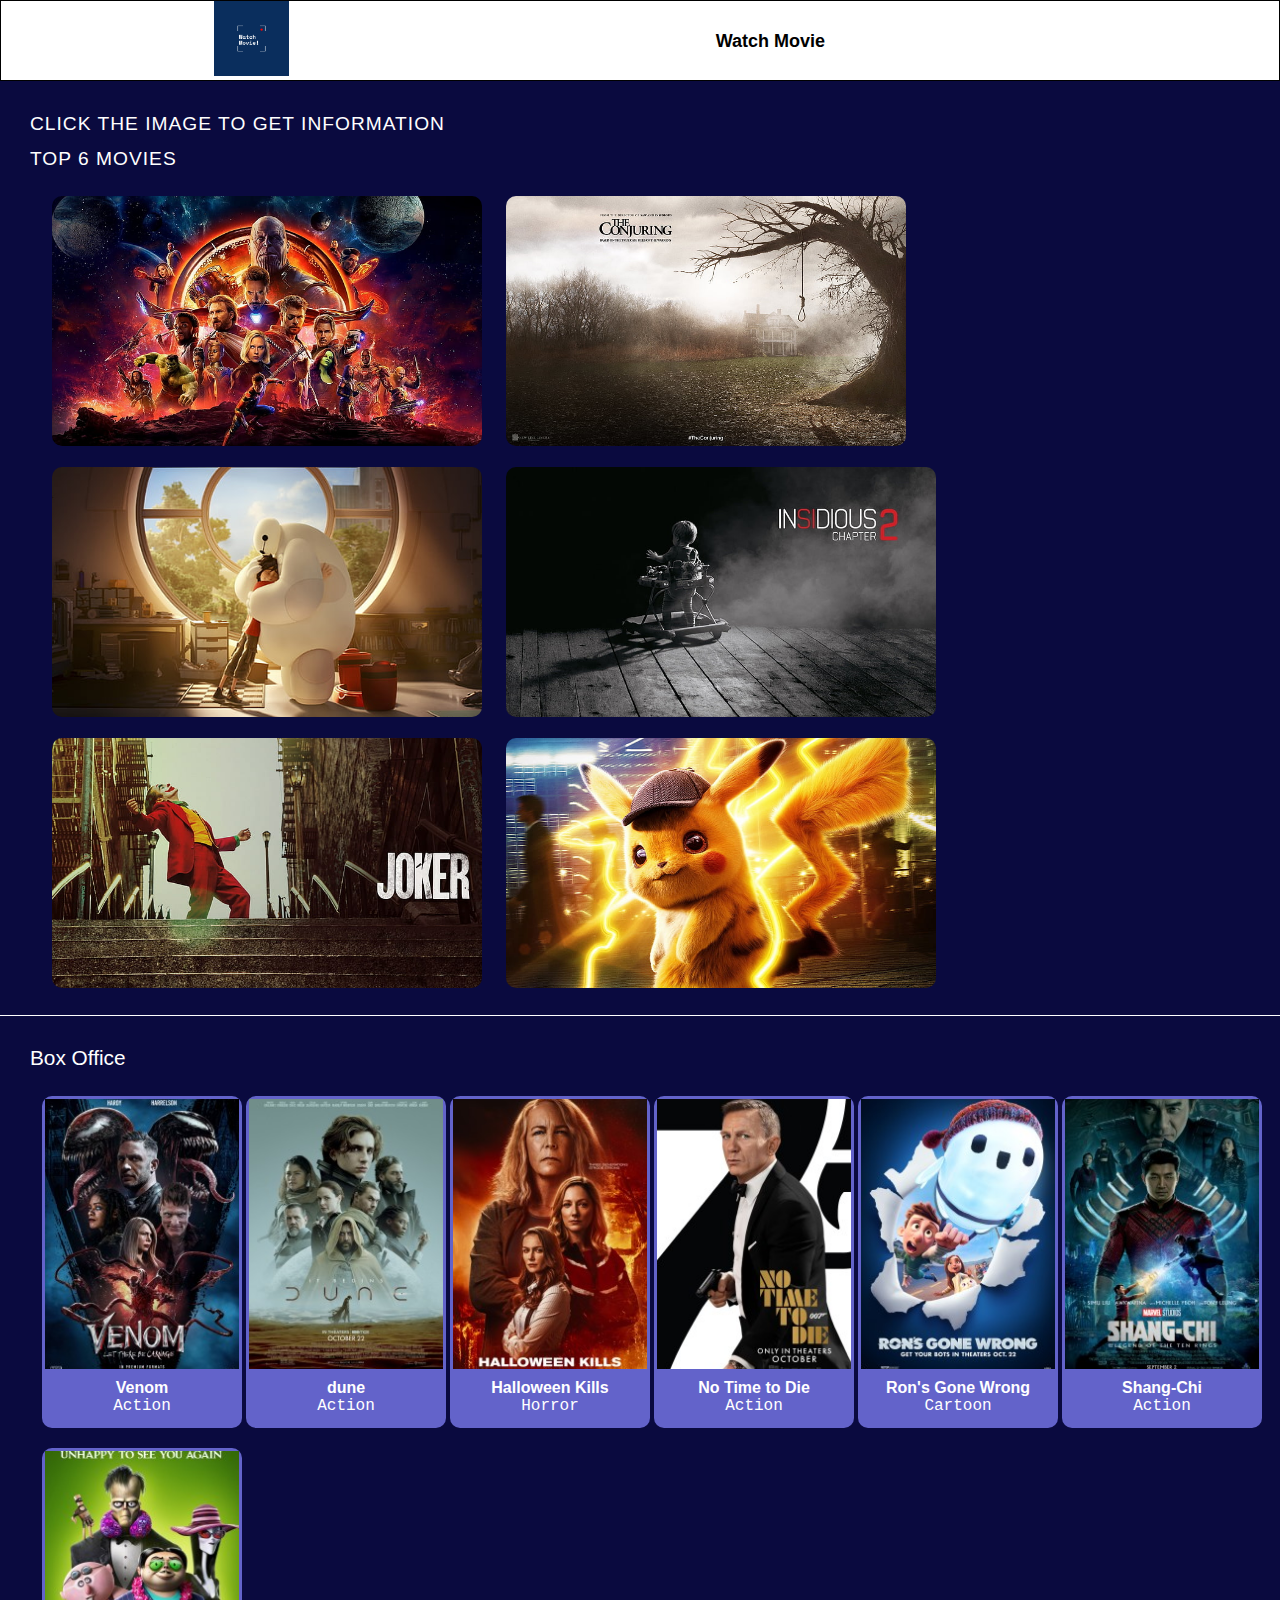
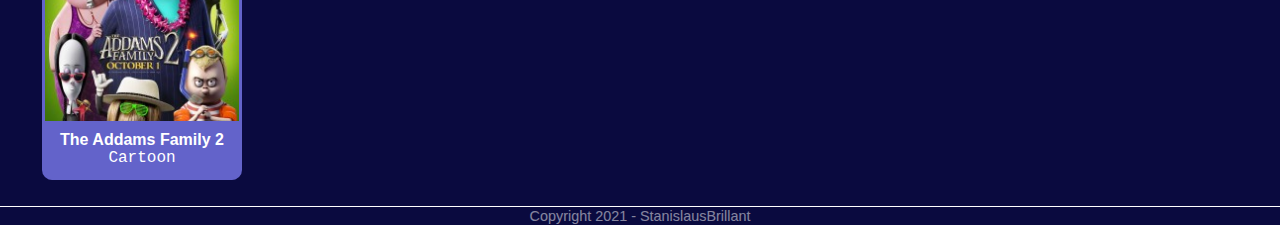
<file: index.html>
<!DOCTYPE html>
<html>
<head>
<meta charset="utf-8">
<meta http-equiv="X-UA-Compatible" content="IE=edge">
<meta name="viewport" content="width=device-width, initial-scale=1.0">
<title>Watch-Movie</title>
<link rel="stylesheet" href="stylesheet.css">
<!--icon-->
<link rel="shortcut icon" href="./logo.png">
</head>
<body>
    <nav>
        <a href="#" class="logo">
            <img src="./logo.png"/>
        </a>
        <h2 class="WatchMovie-heading">Watch Movie</h2>
    </nav>
    <section id="main">
        <h1 class="showcase-heading">click the image to get information</h1>
        <h1 class="showcase-heading">Top 6 Movies</h1>

        <ul id="autoWidth" class="cs-hidden">
            <li class="item-a">
                <div class="showcase-box">
                    <a href="./landingpage_avengers.html" target="blank">
                    <img src="./avengers.jpg" class="img-responsive img-rounded" width="100%" height="100%"/>
                    </a>
                </div>
            </li>
            <li class="item-b">
                <div class="showcase-box">
                    <a href="./landingpage_conjuring.html" target="blank">
                    <img src="./conjuring.jpg"/>
                    </a>
                </div>
            </li>
            <li class="item-c">
                <div class="showcase-box">
                    <a href="./landingpage_bighero.html" target="blank">
                    <img src="./big hero 6.jpg"/>
                    </a>
                </div>
            </li>
            <li class="item-d">
                <div class="showcase-box">
                    <a href="./landingpage_insidious.html" target="blank">
                    <img src="./insidious.jpg"/>
                    </a>
                </div>
            </li>
            <li class="item-e">
                <div class="showcase-box">
                    <a href="./landingpage_joker.html" target="blank">
                    <img src="./joker.jpg"/>
                    </a>
                </div>
            </li>
            <li class="item-f">
                <div class="showcase-box">
                    <a href="./landingpage_pokemon.html" target="blank">
                    <img src="./pokemon.jpg"/>
                    </a>
                </div>
            </li>
          </ul>
        </div>

        
    </section>
    <section id="latest">
        <h1 class="latest-heading">Box Office</h1>
        <ul id="autoWidth2" class="cs-hidden">
            <li class="item-a">
                <div class="latest-box">
                    <div class="latest-img">
                        <a href="./landingpage_venom.html" target="blank">
                        <img src="./venom.jpg">
                        </a>
                    </div>
                    <div class="latest-text">
                        <strong>Venom</strong>
                        <p>Action</p>
                    </div>
                </div>
            </li>
            <li class="item-b">
                <div class="latest-box">
                    <div class="latest-img">
                        <a href="./landingpage_dune.html" target="blank">
                        <img src="./dune.jpg">
                        </a>
                    </div>
                    <div class="latest-text">
                        <strong>dune</strong>
                        <p>Action</p>
                    </div>
                </div>
            </li>
            <li class="item-c">
                <div class="latest-box">
                    <div class="latest-img">
                        <a href="./landingpage_halloween.html" target="blank">
                        <img src="./hallowin.jpg">
                        </a>
                    </div>
                    <div class="latest-text">
                        <strong>Halloween Kills</strong>
                        <p>Horror</p>
                    </div>
                </div>
            </li>
            <li class="item-d">
                <div class="latest-box">
                    <div class="latest-img">
                        <a href="./landingpage_notime.html" target="blank">
                        <img src="./notimetodie.jpg">
                        </a>
                    </div>
                    <div class="latest-text">
                        <strong>No Time to Die</strong>
                        <p>Action</p>
                    </div>
                </div>
            </li>
            <li class="item-d">
                <div class="latest-box">
                    <div class="latest-img">
                        <a href="./landingpage_rons.html" target="blank">
                        <img src="./rons.jpg">
                        </a>
                    </div>
                    <div class="latest-text">
                        <strong>Ron's Gone Wrong</strong>
                        <p>Cartoon</p>
                    </div>
                </div>
            </li>
            <li class="item-e">
                <div class="latest-box">
                    <div class="latest-img">
                        <a href="./landingpage_shangchi.html" target="blank">
                        <img src="./shangchi.jpg">
                        </a>
                    </div>
                    <div class="latest-text">
                        <strong>Shang-Chi</strong>
                        <p>Action</p>
                    </div>
                </div>
            </li>
            <li class="item-f">
                <div class="latest-box">
                    <div class="latest-img">
                        <a href="./landingpage_theaddams.html" target="blank">
                        <img src="./theaddams.jpg">
                        </a>
                    </div>
                    <div class="latest-text">
                        <strong>The Addams Family 2</strong>
                        <p>Cartoon</p>
                    </div>
                </div>
            </li>
        </ul>
    </section>
</body>
<footer>
    <p class="footer">Copyright 2021 - StanislausBrillant</p>
</footer>
</html>
</file>
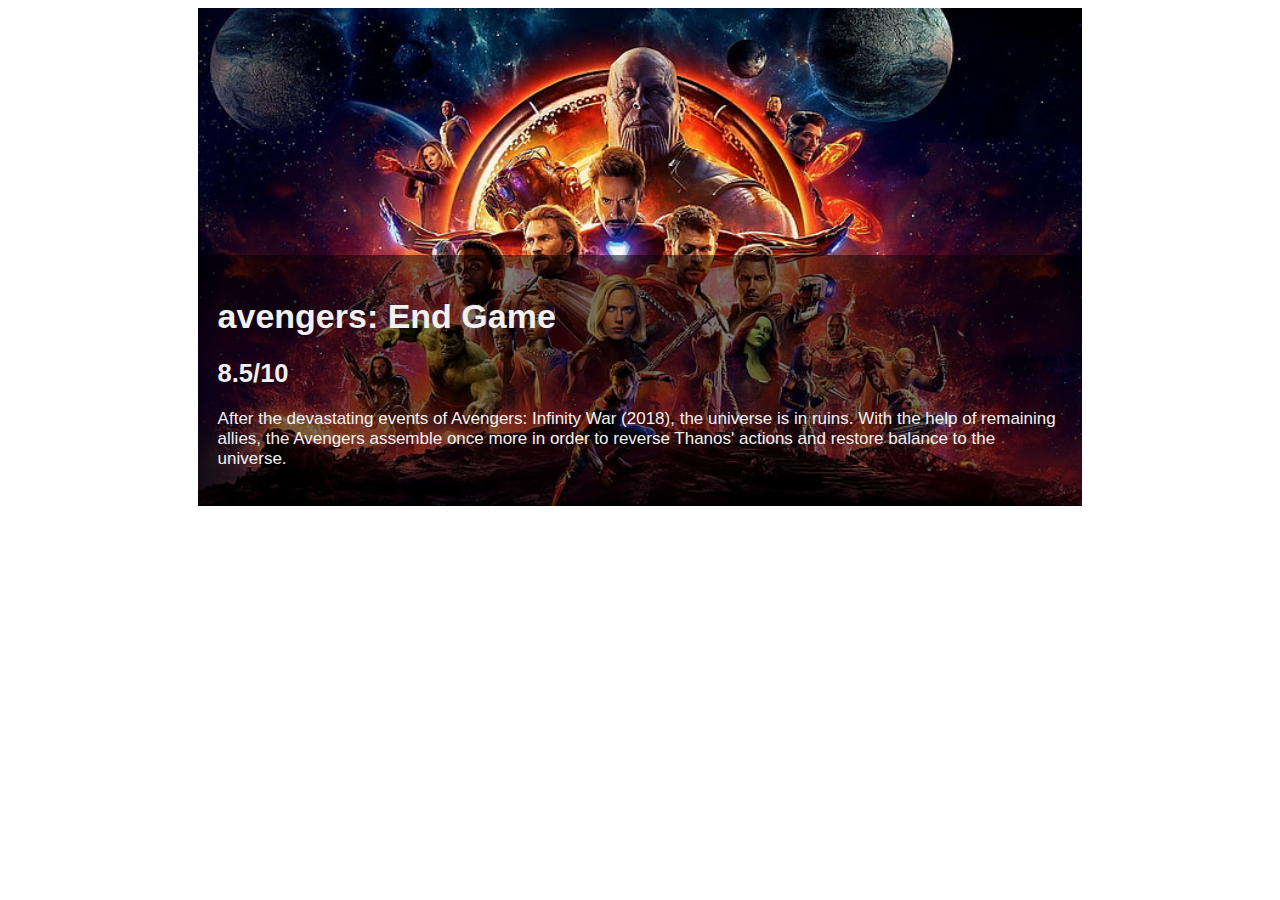
<file: landingpage_avengers.html>
<!DOCTYPE html>
<html>
 <head>
<meta charset="utf-8">
<meta http-equiv="X-UA-Compatible" content="IE=edge">
<meta name="viewport" content="width=device-width, initial-scale=1.0">
<title>avengers</title>
<link rel="shortcut icon" href="./logo.png">
</head>
<body>
    <div class="container">
        <img src="avengers.jpg" alt="avengers" style="width:100%;">
        <div class="content">
          <h1>avengers: End Game</h1>
          <h2>8.5/10</h2>
          <p>After the devastating events of Avengers: Infinity War (2018), the universe is in ruins. With the help of remaining allies, the Avengers assemble once more in order to reverse Thanos' actions and restore balance to the universe.</p>
      </div>
</body>
<style>
    * {
      box-sizing: border-box;
    }
    
    body {
      font-family: Arial;
      font-size: 17px;
    }
    
    .container {
      position: relative;
      max-width: 70%;
      margin: 0 auto;

    }
    
    .container img {vertical-align: middle;}
    
    .container .content {
      position: absolute;
      bottom: 0;
      background: rgb(0, 0, 0);
      background: rgba(0, 0, 0, 0.5); 
      color: #f1f1f1;
      width: 100%;
      padding: 20px;
    }
    </style>
</html>
</file>
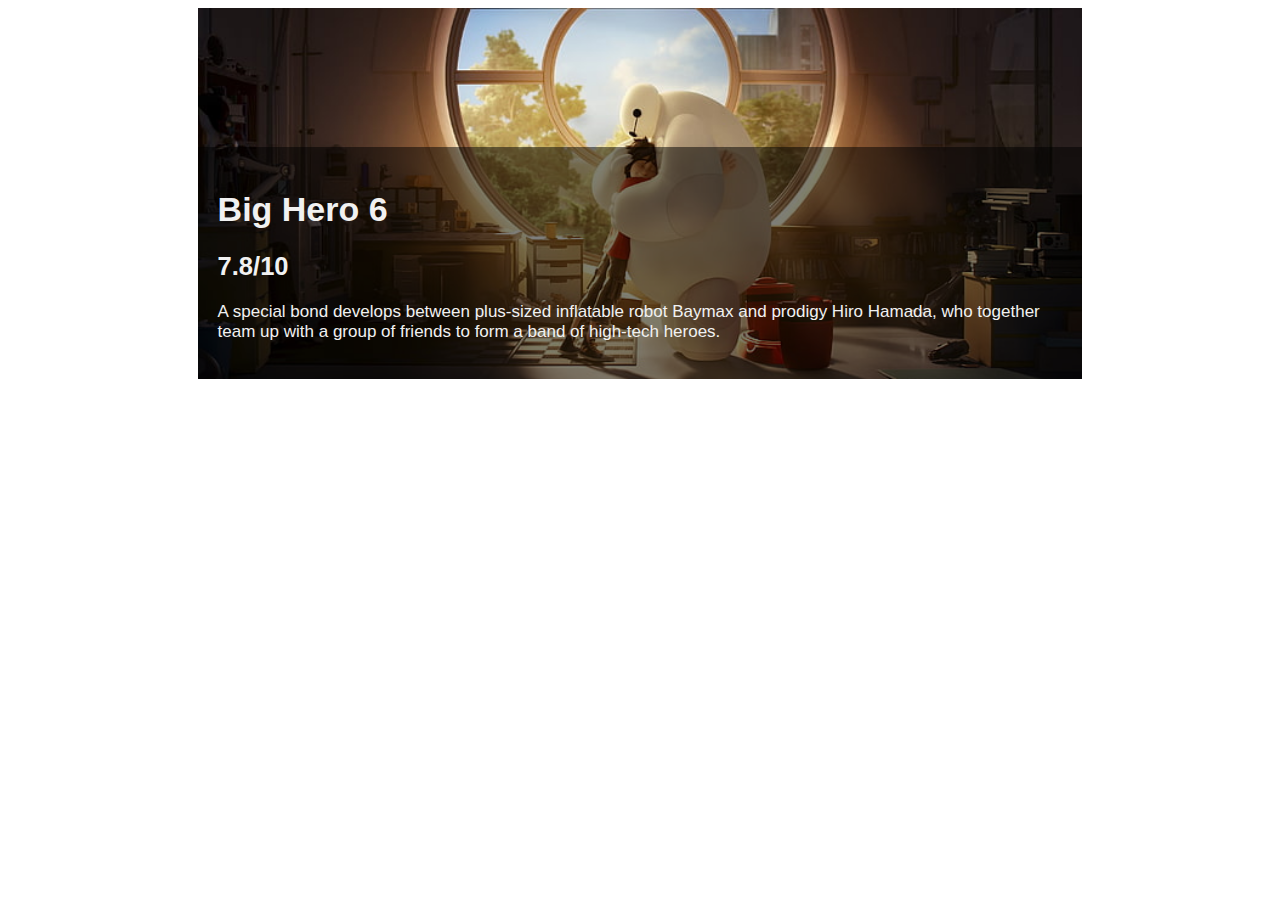
<file: landingpage_bighero6.html>
<!DOCTYPE html>
<html>
 <head>
<meta charset="utf-8">
<meta http-equiv="X-UA-Compatible" content="IE=edge">
<meta name="viewport" content="width=device-width, initial-scale=1.0">
<title>Big Hero 6</title>
<link rel="shortcut icon" href="./logo.png">
</head>
<body>
    <div class="container">
        <img src="./big hero 6.jpg" alt="bighero" style="width:100%;">
        <div class="content">
          <h1>Big Hero 6</h1>
          <h2>7.8/10</h2>
          <p>A special bond develops between plus-sized inflatable robot Baymax and prodigy Hiro Hamada, who together team up with a group of friends to form a band of high-tech heroes.</p>
</body>
<style>
    * {
      box-sizing: border-box;
    }
    
    body {
      font-family: Arial;
      font-size: 17px;
    }
    
    .container {
      position: relative;
      max-width: 70%;
      margin: 0 auto;

    }
    
    .container img {vertical-align: middle;}
    
    .container .content {
      position: absolute;
      bottom: 0;
      background: rgb(0, 0, 0);
      background: rgba(0, 0, 0, 0.5); 
      color: #f1f1f1;
      width: 100%;
      padding: 20px;
    }
    </style>
</html>
</file>
<file: stylesheet.css>
body{
    margin: 0px;
    padding: 0px;
    font-family:-apple-system, BlinkMacSystemFont, 'Segoe UI', Roboto, Oxygen, Ubuntu, Cantarell, 'Open Sans', 'Helvetica Neue', sans-serif;
    background-color: #0a0a3f;
}
*{
    box-sizing: border-box;
}
ul{
    list-style: none;
}
a {
    text-decoration: none;
}
nav {
    display:flex;
    justify-content: space-around;
    align-items: center;
    width: 100%;
    border: 1px solid black;
    background-color: white;
    position: fixed;
    left: 0;
    right: 0;
    z-index: 100;
}
.logo img{
    height: 75px;
}
.WatchMovie-heading{
    font-size: 18px;
    width: 350px;
    height: 20px;
}
#main{
    padding-top: 100px;
    background-color:#0a0a3f;
}
.showcase-box{
    width: 450px;
    height: 270px;
    margin: 0px 2px 1px 2px;
    overflow: hidden;
    display: flex;
    float: left;
    padding: 10px;
}
.showcase-box img{
    width: 100%;
    height: 100%;
    object-fit: cover;
    object-position: top;
    display: inline-block;
    border-radius: 10px;
}
.showcase-heading{
    padding-left: 30px;
    font-weight: 500;
    letter-spacing: 1px;
    text-transform: uppercase;
    font-size: 1.2rem;
    color: white;
}
.cs-hidden::after{
    overflow: visible !important;
    content: "";
    clear: both;
    display: table;
}
#latest{
    border-top: 0.5px solid white;
}
.latest-heading{
    margin: 30px 30px 0px 30px;
    font-weight: 500;
    font-size: 1.3rem;
    color: white;
    font-family: -apple-system, BlinkMacSystemFont, 'Segoe UI', Roboto, Oxygen, Ubuntu, Cantarell, 'Open Sans', 'Helvetica Neue', sans-serif;
}
.latest-box{
    display: flex;
    flex-direction: column;
    align-items: center;
    margin: 10px 2px;
    border-radius: 10px;
    overflow: hidden;
    width: 200px;
    background-color: rgb(99, 99, 202);
    float: left;
    padding: 3px;
}
.latest-img{
    width: 100%;
    height: 270px;
}
.latest-img img{
    width: 100%;
    height: 100%;
    object-fit: cover;
}
.latest-text strong{
    color:#ffffff;
    margin: 0px;
    font-family: unset;
}
.latest-text{
    width: 100%;
    display: flex;
    justify-content: center;
    align-items: center;
    flex-direction: column;
    margin: 10px;
}
.latest-text p{
    color: #ffffff;
    margin: 0px;
    font-family:'Courier New', Courier, monospace;
}
footer{
    display: flex;
    justify-content: space-around;
    align-items: center;
    border-top: 1px solid white;
}
footer p{
    color: white;
    margin: 1px 0px;
    font-size: 0.9rem;
    opacity: 50%;
}
@media(max-width:1100px){
    nav{
        justify-content: space-between;
        height: 70px;
        padding: 0px 10px;
    }
}
@media(max-width:680px){
    .showcase-box{
        max-width: 320px;
        height: 200px;
        margin: 10px;
    }
    .latest-box{
        width: 190px;
        margin: 20px 5px;
    }
}
</file>
